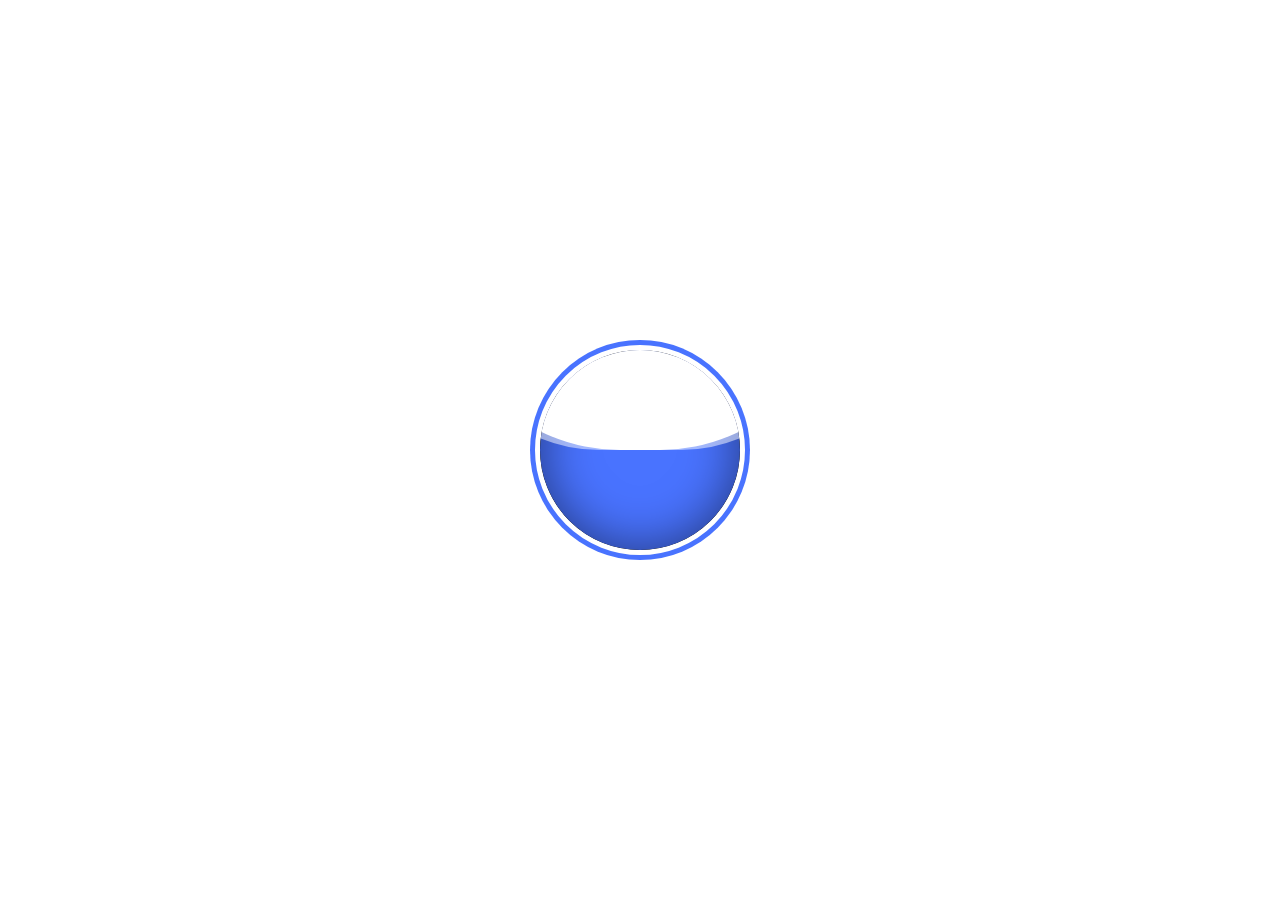
<file: Dynamic water waves/index.html>
<!DOCTYPE html>
<html lang="en">
<head>
    <meta charset="UTF-8">
    <meta http-equiv="X-UA-Compatible" content="IE=edge">
    <meta name="viewport" content="width=device-width, initial-scale=1.0">
    <link rel="stylesheet" href="./style.css">
    <title>Document</title>
</head>
<body>
    <div class="hezi">
        <div class="yuan"></div>
        
    </div>
</body>
</html>
</file>
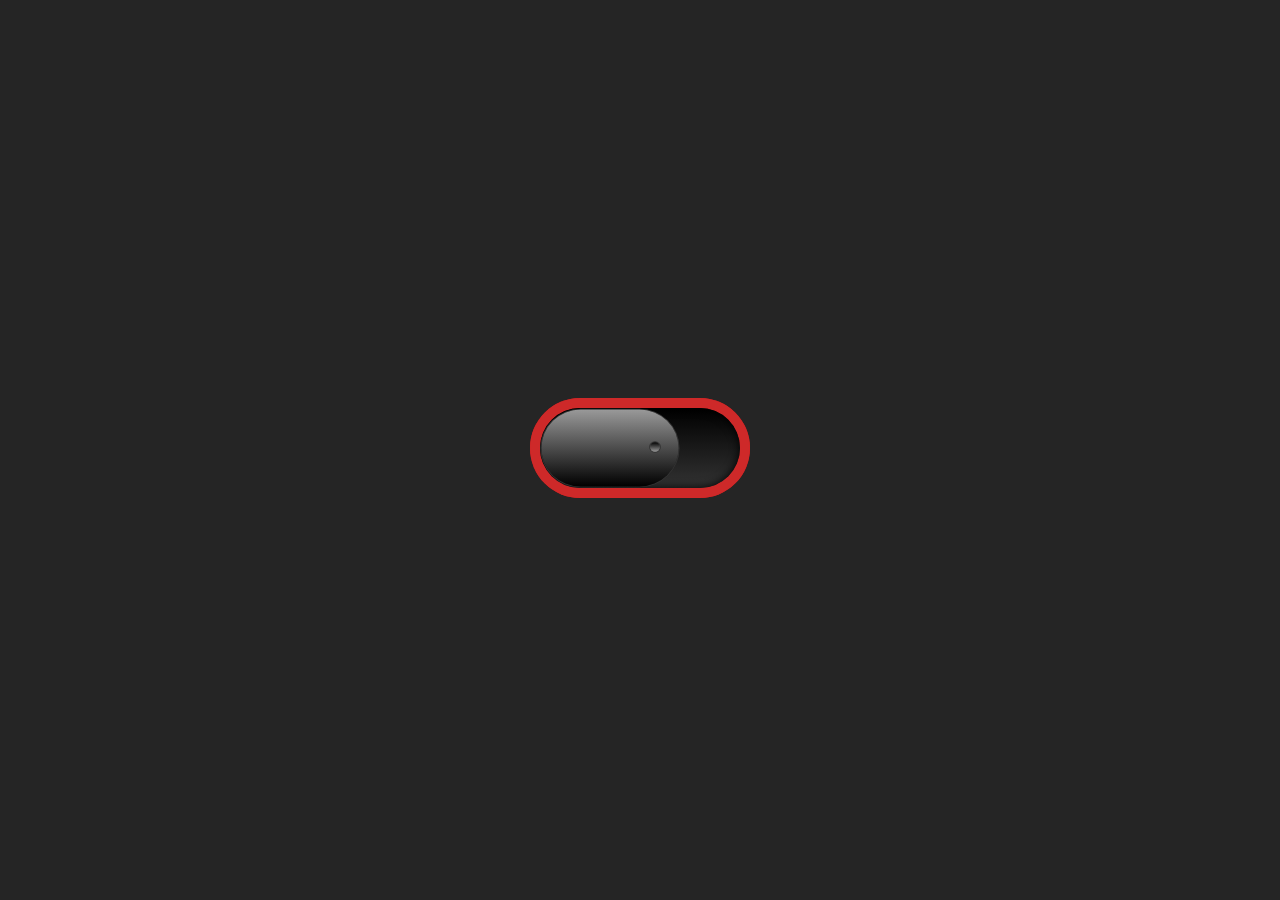
<file: keys/index.html>
<!DOCTYPE html>
<html lang="en">
<head>
    <meta charset="UTF-8">
    <meta http-equiv="X-UA-Compatible" content="IE=edge">
    <meta name="viewport" content="width=device-width, initial-scale=1.0">
    <link rel="stylesheet" href="./style.css">
    <title>Document</title>
</head>
<body>
    <div class="hezi">
        <input type="checkbox" name=""></input>
    </div>
</body>
</html>
</file>
<file: Dynamic water waves/style.css>
*{
    margin: 0;
    padding: 0;
    
}

.hezi{
    position: absolute;
    top: 50%;
    left: 50%;
    transform: translate(-50%,-50%);
    background: #000;
    width: 200px;
    height: 200px;
    border-radius: 50%;
    border: 5px solid #fff;
    box-shadow: 0 0 0 5px #4973ff;
    overflow: hidden;
}



.yuan{
    background: #4973ff;
    width: 100%;
    height: 100%;   
    border-radius: 50%;
    position: relative;
    box-shadow: inset 0 0 50px rgba(0, 0, 0, 0.5);
    
}

.yuan:before{
    background: #000;
    position: absolute;
    transform: translate(-50%,-75%);
    top: 0%;
    left: 50%;
    width: 200%;
    height: 200%;
    content: '';

}
.yuan:after{
    background: #000;
    position: absolute;
    transform: translate(-50%,-75%);
    top: 0%;
    left: 50%;
    width: 200%;
    height: 200%;
    content: '';
}

.yuan:before{
    border-radius: 45%;
    background: rgb(255, 255, 255,1);
    animation: animate 8s linear infinite;
}

.yuan:after{
    border-radius: 40%;
    background: rgb(255, 255, 255,0.5);
    animation: animate 8s linear infinite;
}

@keyframes animate {
    0%{
        transform: translate(-50%,-75%) rotate(0deg);
    }
    100%{
        transform: translate(-50%,-75%) rotate(360deg);
    }

}
</file>
<file: keys/style.css>
body{
    margin: 0;
    padding: 0;
    background: rgb(37, 37, 37);
}

.hezi{
    position: absolute;
    top: 50%;
    left: 50%;
    transform: translate(-50%,-50%);   
}

input[type="checkbox"]{
    margin: 0;
    padding: 0;
    background: linear-gradient(0deg,#333,#000);
    -webkit-appearance: none;
    width: 200px;
    height: 80px;
    border-radius: 40px;
    box-shadow: 0 0 0 10px rgb(206, 41, 41), 0 0 0 10px rgb(216, 24, 24),inset 0 0 10px rgb(0, 0, 0,1);
    outline: none;
    
}
input:checked[type="checkbox"]{
    background: linear-gradient(0deg,rgb(12, 125, 231),rgb(18, 115, 243));
}

input[type="checkbox"]:before{
    content: '';
    position: absolute;
    top: 0;
    left: 0;
    width: 140px;
    height: 80px;
    border-radius: 40px;
    background: linear-gradient(0deg,#000,#999);
    transform: scale(0.98,0.96); 
    transition: 1s;
    box-shadow: 0 0 0 1px #333 ;

}

input:checked[type="checkbox"]:before{
    left: 60px;

}

input[type="checkbox"]:after{
    content: '';
    position: absolute;
    top: calc(100% - 50px);
    left: 110px;
    width: 10px;
    height: 10px;
    border-radius: 5px;
    background: linear-gradient(0deg,#999,#000);
    transform: scale(0.98,0.96); 
    transition: 1s;
    box-shadow: 0 0 0 1px #333 ;

}


input:checked[type="checkbox"]:after{
    left: 170px;
    background: rgb(34, 80, 235);
    box-shadow: 0 0 35px rgb(35, 163, 236) 0 0 35px rgb(35, 163, 236) inset 0 0 0 1px rgb(20, 130, 233) ;

}
</file>
